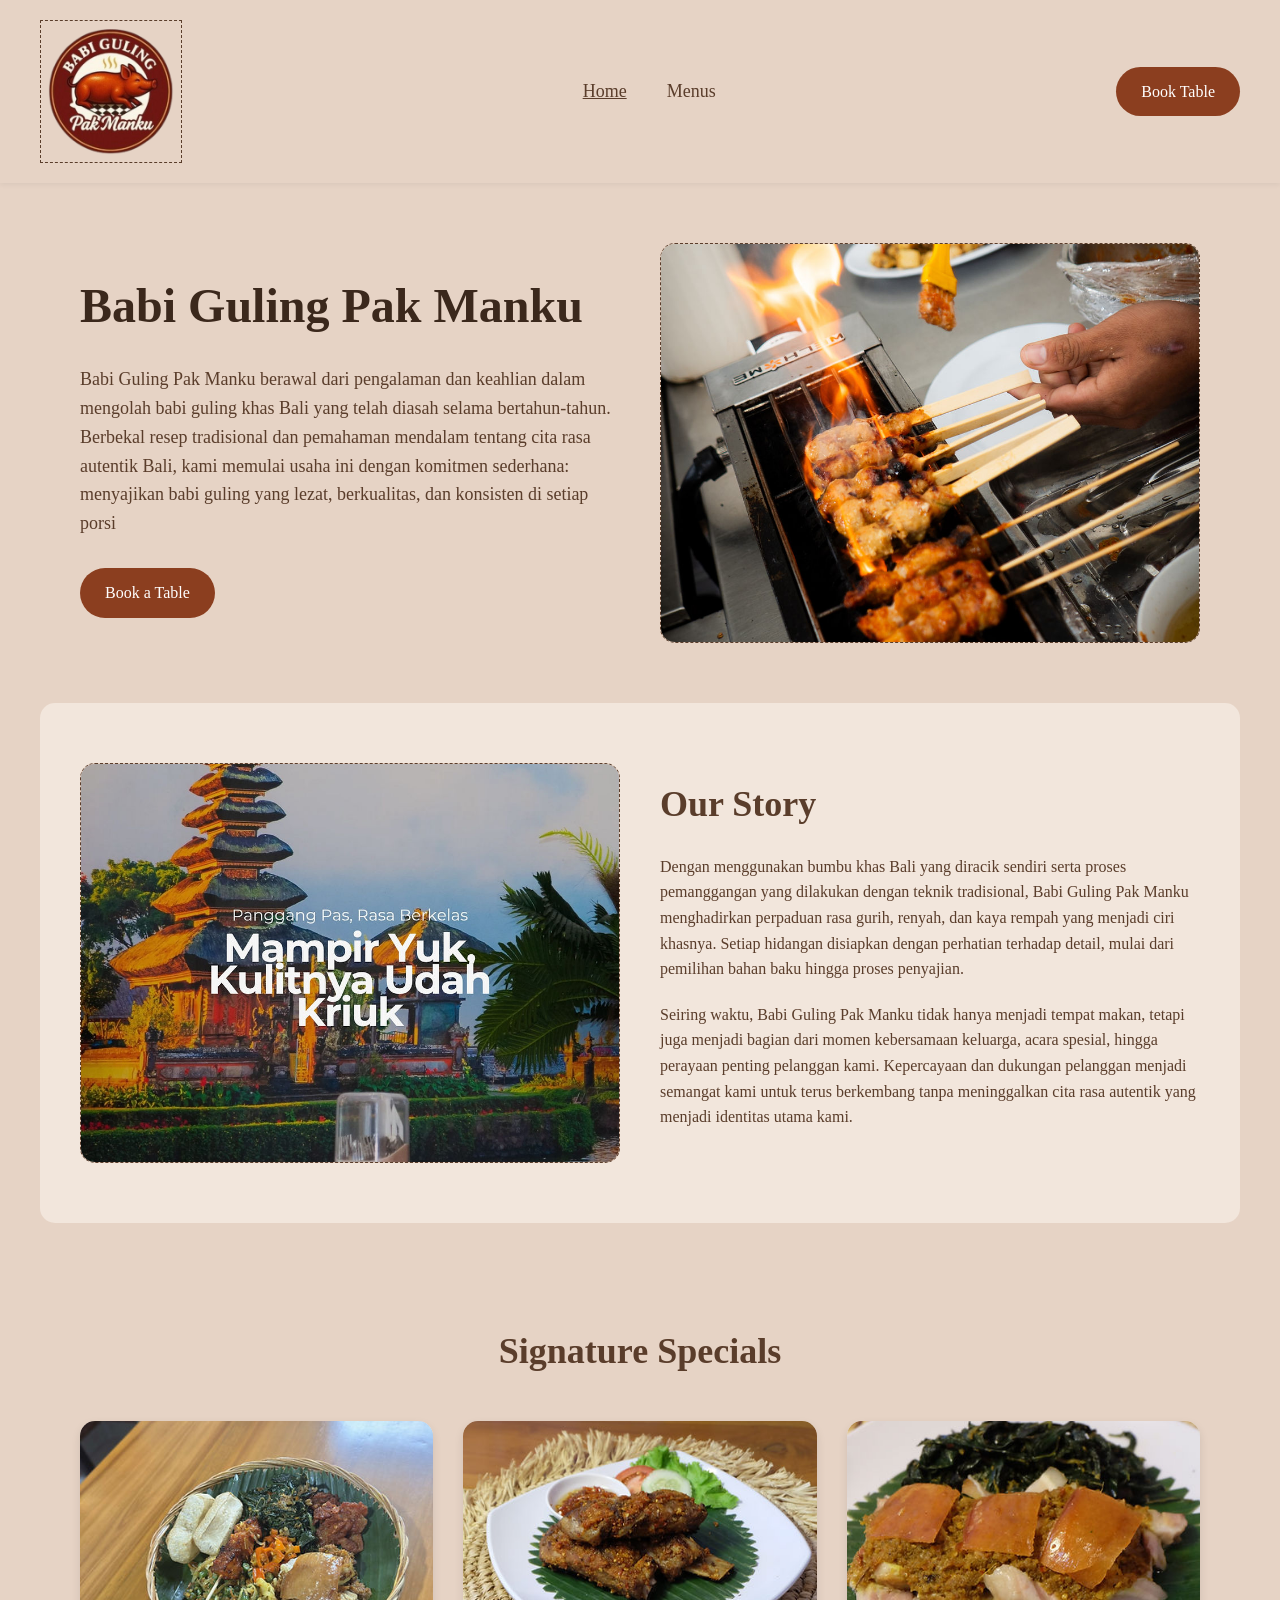
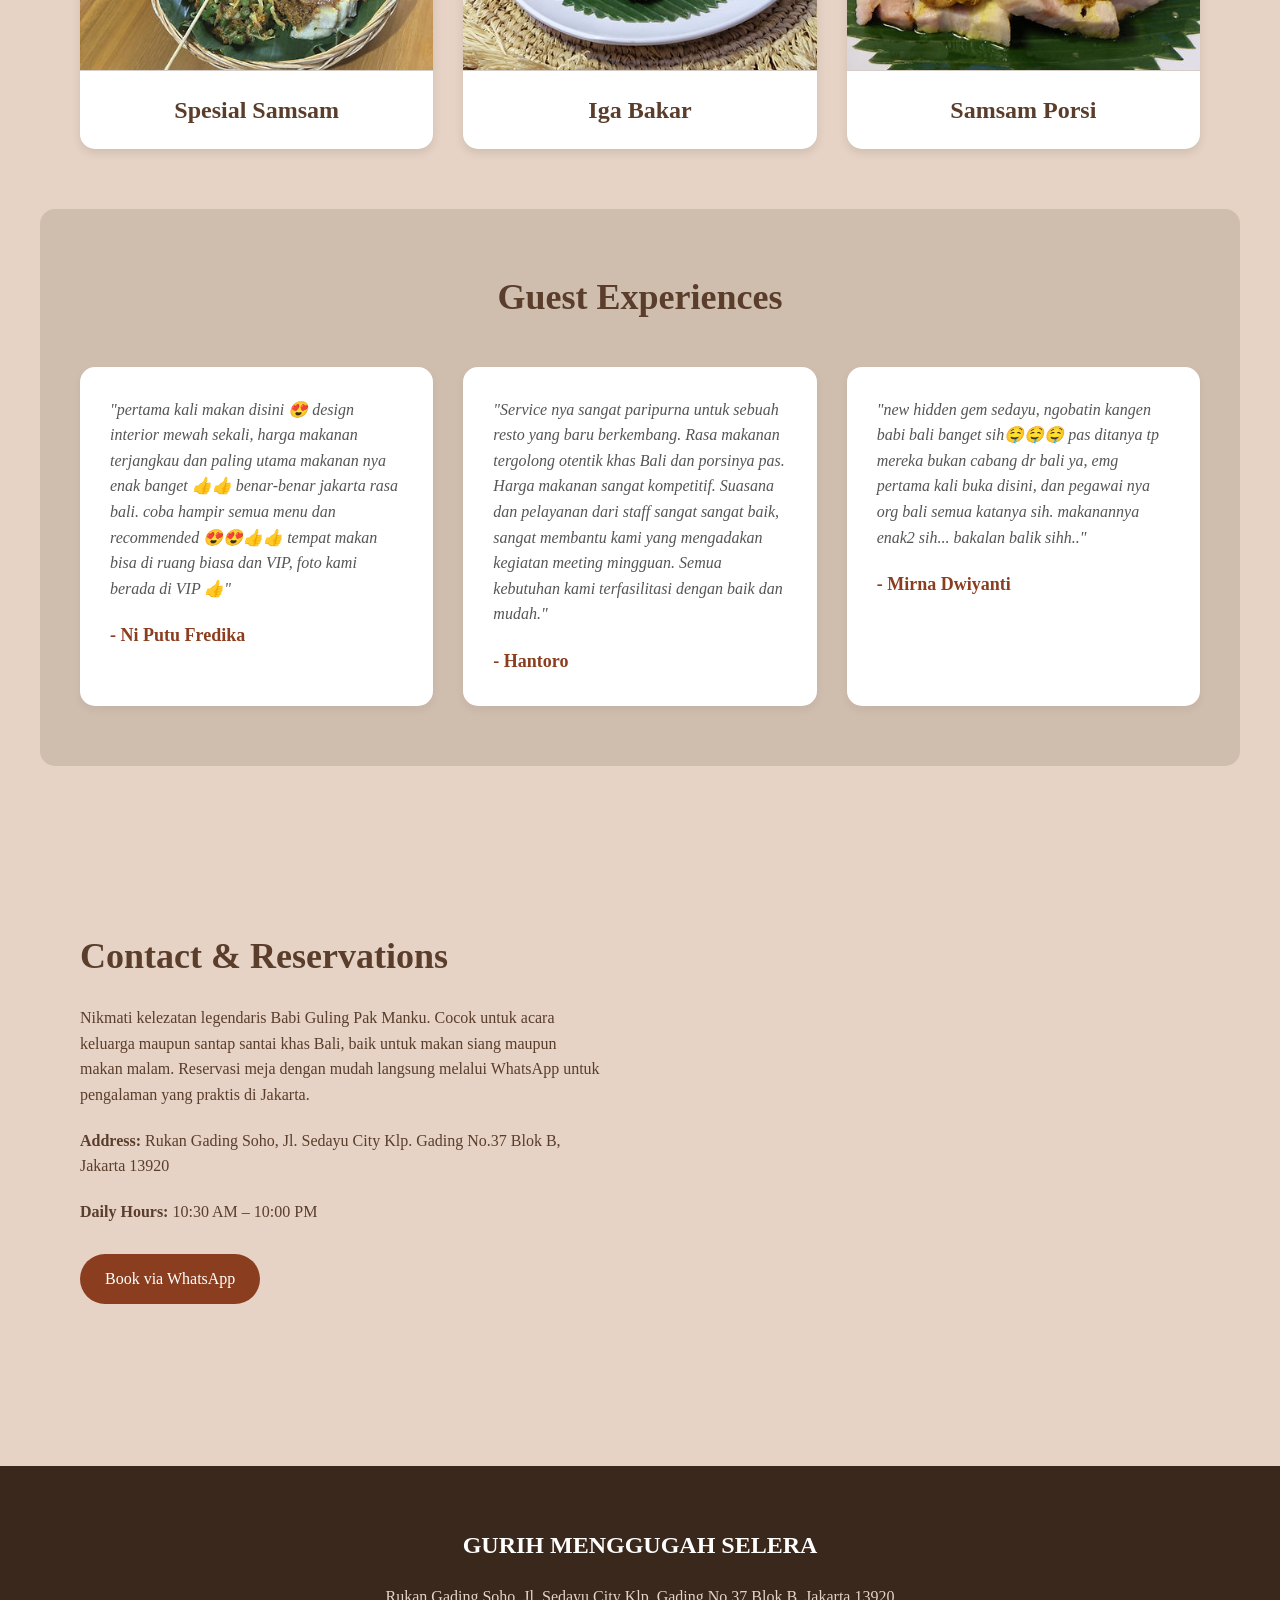
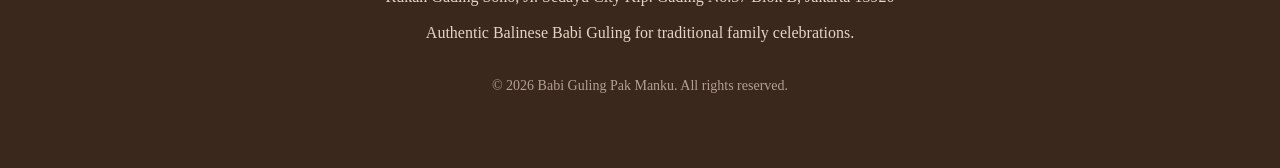
<file: index.html>
<!DOCTYPE html>
<html lang="en">

<head>
  <meta charset="UTF-8">
  <meta name="viewport" content="width=device-width, initial-scale=1.0">
  <title>Babi Guling Pak Manku</title>
  <link rel="stylesheet" href="index.css">
</head>

<body>

  <nav class="navbar">
    <div class="nav-container">
      <div class="logo">
        <img src="./assets/img/logo-bb.png" alt="Logo"
          style="background-color: transparent; width: 142px; height: 143px; object-fit: contain; object-position: center center;">
      </div>
      <ul class="nav-menu">
        <li><a href="index.html" class="active">Home</a></li>
        <li><a href="menus.html">Menus</a></li>
      </ul>
      <div class="nav-btn">
        <a href="https://api.whatsapp.com/send?phone=6282313356805" class="btn">Book Table</a>
      </div>
      <div class="hamburger">
        <span class="bar"></span>
        <span class="bar"></span>
        <span class="bar"></span>
      </div>
    </div>
  </nav>

  <header class="hero">
    <div class="hero-content">
      <h1>Babi Guling Pak Manku</h1>
      <p>Babi Guling Pak Manku berawal dari pengalaman dan keahlian dalam mengolah babi guling khas Bali yang telah
        diasah selama bertahun-tahun. Berbekal resep tradisional dan pemahaman mendalam tentang cita rasa autentik Bali,
        kami memulai usaha ini dengan komitmen sederhana: menyajikan babi guling yang lezat, berkualitas, dan konsisten
        di setiap porsi</p>
      <a href="https://api.whatsapp.com/send?phone=6282313356805" class="btn">Book a Table</a>
    </div>
    <div class="hero-image">
      <img src="./assets/img/HOME-1.jpg" alt="Babi Guling Pak Manku">
    </div>
  </header>

  <section class="our-story">
    <div class="story-image">
      <img src="./assets/img/HOME-2.jpg" alt="Our Story">
    </div>
    <div class="story-content">
      <h2>Our Story</h2>
      <p>Dengan menggunakan bumbu khas Bali yang diracik sendiri serta proses pemanggangan yang dilakukan dengan teknik
        tradisional, Babi Guling Pak Manku menghadirkan perpaduan rasa gurih, renyah, dan kaya rempah yang menjadi ciri
        khasnya. Setiap hidangan disiapkan dengan perhatian terhadap detail, mulai dari pemilihan bahan baku hingga
        proses penyajian.</p>
      <p>Seiring waktu, Babi Guling Pak Manku tidak hanya menjadi tempat makan, tetapi juga menjadi bagian dari momen
        kebersamaan keluarga, acara spesial, hingga perayaan penting pelanggan kami. Kepercayaan dan dukungan pelanggan
        menjadi semangat kami untuk terus berkembang tanpa meninggalkan cita rasa autentik yang menjadi identitas utama
        kami.</p>
    </div>
  </section>

  <section class="signature-specials">
    <h2>Signature Specials</h2>
    <div class="specials-grid">
      <div class="special-card">
        <img src="./assets/img/Spesial SamSam.jpg" alt="Spesial Samsam">
        <h3>Spesial Samsam</h3>
      </div>
      <div class="special-card">
        <img src="./assets/img/Iga Bakar.jpg" alt="Iga Bakar">
        <h3>Iga Bakar</h3>
      </div>
      <div class="special-card">
        <img src="./assets/img/Samsam Porsi.jpg" alt="Samsam Porsi">
        <h3>Samsam Porsi</h3>
      </div>
    </div>
  </section>

  <section class="guest-experiences">
    <h2>Guest Experiences</h2>
    <div class="reviews-grid">
      <div class="review-card">
        <p>"pertama kali makan disini 😍 design interior mewah sekali, harga makanan terjangkau dan paling utama makanan
          nya enak banget 👍👍 benar-benar jakarta rasa bali. coba hampir semua menu dan recommended 😍😍👍👍 tempat
          makan bisa di ruang biasa dan VIP, foto kami berada di VIP 👍"</p>
        <h4>- Ni Putu Fredika</h4>
      </div>
      <div class="review-card">
        <p>"Service nya sangat paripurna untuk sebuah resto yang baru berkembang. Rasa makanan tergolong otentik khas
          Bali dan porsinya pas. Harga makanan sangat kompetitif. Suasana dan pelayanan dari staff sangat sangat baik,
          sangat membantu kami yang mengadakan kegiatan meeting mingguan. Semua kebutuhan kami terfasilitasi dengan baik
          dan mudah."</p>
        <h4>- Hantoro</h4>
      </div>
      <div class="review-card">
        <p>"new hidden gem sedayu, ngobatin kangen babi bali banget sih🤤🤤🤤 pas ditanya tp mereka bukan cabang dr bali
          ya, emg pertama kali buka disini, dan pegawai nya org bali semua katanya sih. makanannya enak2 sih... bakalan
          balik sihh.."</p>
        <h4>- Mirna Dwiyanti</h4>
      </div>
    </div>
  </section>

  <section class="contact">
    <div class="contact-content">
      <h2>Contact & Reservations</h2>
      <p>Nikmati kelezatan legendaris Babi Guling Pak Manku. Cocok untuk acara keluarga maupun santap santai khas Bali,
        baik untuk makan siang maupun makan malam. Reservasi meja dengan mudah langsung melalui WhatsApp untuk
        pengalaman yang praktis di Jakarta.</p>
      <p><strong>Address:</strong> Rukan Gading Soho, Jl. Sedayu City Klp. Gading No.37 Blok B, Jakarta 13920</p>
      <p><strong>Daily Hours:</strong> 10:30 AM – 10:00 PM</p>
      <a href="https://api.whatsapp.com/send?phone=6282313356805" class="btn">Book via WhatsApp</a>
    </div>
<div class="map-container">
  <iframe
    src="https://www.google.com/maps/embed?pb=!1m18!1m12!1m3!1d3966.766181655831!2d106.92733080000001!3d-6.162061199999999!2m3!1f0!2f0!3f0!3m2!1i1024!2i768!4f13.1!3m3!1m2!1s0x2e698b007663be0d%3A0xa1c3a72c88d2cd21!2sBabi%20Guling%20Pak%20Manku!5e0!3m2!1sen!2sid!4v1776432315197!5m2!1sen!2sid"
    width="100%"
    height="400"
    style="border:0;"
    allowfullscreen=""
    loading="lazy"
    referrerpolicy="no-referrer-when-downgrade">
  </iframe>
</div>
  </section>

  <footer class="footer">
    <div class="footer-container">
      <h2>GURIH MENGGUGAH SELERA</h2>
      <p>Rukan Gading Soho, Jl. Sedayu City Klp. Gading No.37 Blok B, Jakarta 13920</p>
      <p>Authentic Balinese Babi Guling for traditional family celebrations.</p>
      <p class="copyright">&copy; 2026 Babi Guling Pak Manku. All rights reserved.</p>
    </div>
  </footer>

  <script>
    const hamburger = document.querySelector(".hamburger");
    const navMenu = document.querySelector(".nav-menu");

    hamburger.addEventListener("click", () => {
      hamburger.classList.toggle("active");
      navMenu.classList.toggle("active");
    });

    document.querySelectorAll(".nav-menu li a").forEach(n => n.addEventListener("click", () => {
      hamburger.classList.remove("active");
      navMenu.classList.remove("active");
    }));
  </script>
</body>

</html>
</file>
<file: index.css>
* {
  margin: 0;
  padding: 0;
  box-sizing: border-box;
  font-family: serif;
}

body {
  background-color: #e6d3c5; /* soft beige like your design */
  color: #5a3d2b;
  line-height: 1.6;
}

img {
  max-width: 100%;
  display: block;
}

/* Navbar */
.navbar {
  width: 100%;
  padding: 20px 40px;
  background-color: #e6d3c5;
  position: sticky;
  top: 0;
  z-index: 1000;
  box-shadow: 0 2px 5px rgba(0,0,0,0.05);
}

.nav-container {
  display: flex;
  align-items: center;
  justify-content: space-between;
  max-width: 1200px;
  margin: 0 auto;
}

/* Changed back to transparent or keeping structure but empty src won't show anything unless we give it size */
.logo img {
  width: 100px;
  height: 50px; /* Placeholder visualization when empty */
  border: 1px dashed #5a3d2b;
}

.nav-menu {
  list-style: none;
  display: flex;
  gap: 40px;
}

.nav-menu li a {
  text-decoration: none;
  color: #5a3d2b;
  font-size: 18px;
  transition: 0.3s;
}

.nav-menu li a:hover,
.nav-menu li a.active {
  text-decoration: underline;
}

.btn {
  background-color: #8b3e1f;
  color: white;
  padding: 12px 25px;
  border-radius: 25px;
  text-decoration: none;
  font-size: 16px;
  transition: 0.3s;
  display: inline-block;
}

.btn:hover {
  background-color: #6f2f16;
}

/* General Section Styling */
section {
  padding: 60px 40px;
  max-width: 1200px;
  margin: 0 auto;
}

/* Hero Section */
.hero {
  display: flex;
  align-items: center;
  justify-content: space-between;
  padding: 60px 40px;
  max-width: 1200px;
  margin: 0 auto;
  gap: 40px;
}

.hero-content {
  flex: 1;
}

.hero-content h1 {
  font-size: 48px;
  margin-bottom: 20px;
  color: #3b281c;
}

.hero-content p {
  font-size: 18px;
  margin-bottom: 30px;
}

.hero-image {
  flex: 1;
}

.hero-image img {
  width: 100%;
  height: 400px;
  border-radius: 15px;
  border: 1px dashed #5a3d2b;
  object-fit: cover;
  background-color: #e2cbbb; /* Give color if no src */
}

/* Our Story */
.our-story {
  display: flex;
  align-items: center;
  gap: 40px;
  background-color: #f2e6dc;
  border-radius: 15px;
  margin-bottom: 40px;
}

.story-image {
  flex: 1;
}

.story-image img {
  width: 100%;
  height: 400px;
  border-radius: 15px;
  border: 1px dashed #5a3d2b;
  object-fit: cover;
  background-color: #e2cbbb; /* Give color if no src */
}

.story-content {
  flex: 1;
}

.story-content h2 {
  font-size: 36px;
  margin-bottom: 20px;
}

.story-content p {
  margin-bottom: 20px;
  font-size: 16px;
}

/* Signature Specials */
.signature-specials {
  text-align: center;
}

.signature-specials h2 {
  font-size: 36px;
  margin-bottom: 40px;
}

.specials-grid {
  display: grid;
  grid-template-columns: repeat(auto-fit, minmax(300px, 1fr));
  gap: 30px;
}

.special-card {
  background-color: #fff;
  border-radius: 15px;
  overflow: hidden;
  box-shadow: 0 4px 10px rgba(0,0,0,0.1);
}

.special-card img {
  width: 100%;
  height: 250px;
  border-bottom: 1px dashed #cecece;
  object-fit: cover;
  background-color: #e2cbbb; /* Give color if no src */
}

.special-card h3 {
  padding: 20px;
  font-size: 24px;
}

/* Guest Experiences */
.guest-experiences {
  background-color: #cfbdae;
  border-radius: 15px;
  text-align: center;
  margin-bottom: 40px;
}

.guest-experiences h2 {
  font-size: 36px;
  margin-bottom: 40px;
}

.reviews-grid {
  display: grid;
  grid-template-columns: repeat(auto-fit, minmax(300px, 1fr));
  gap: 30px;
}

.review-card {
  background-color: #fff;
  padding: 30px;
  border-radius: 15px;
  text-align: left;
  box-shadow: 0 4px 10px rgba(0,0,0,0.05);
}

.review-card p {
  font-style: italic;
  margin-bottom: 20px;
  color: #555;
}

.review-card h4 {
  color: #8b3e1f;
  font-size: 18px;
}

/* Contact */
.contact {
  display: flex;
  align-items: center;
  gap: 40px;
}

.contact-content {
  flex: 1;
}

.contact-content h2 {
  font-size: 36px;
  margin-bottom: 20px;
}

.contact-content p {
  margin-bottom: 20px;
}

.contact-content .btn {
  margin-top: 10px;
}

.contact-image {
  flex: 1;
}

.contact-image img {
  width: 100%;
  height: 400px;
  border-radius: 15px;
  border: 1px dashed #5a3d2b;
  object-fit: cover;
  background-color: #e2cbbb; /* Give color if no src */
}

/* Page Header (Menus) */
.page-header {
  text-align: center;
  padding: 60px 40px 20px;
}

.page-header h1 {
  font-size: 48px;
  color: #3b281c;
}

/* Menus */
.menu-section {
  max-width: 1200px;
  margin: 0 auto;
  padding: 40px;
}

.menu-section h2 {
  text-align: center;
  font-size: 36px;
  margin-bottom: 40px;
}

.menu-grid {
  display: grid;
  grid-template-columns: repeat(auto-fit, minmax(250px, 1fr));
  gap: 30px;
}

.menu-item {
  background-color: #fff;
  border-radius: 15px;
  overflow: hidden;
  box-shadow: 0 4px 10px rgba(0,0,0,0.1);
  display: flex;
  flex-direction: column;
}

.menu-item img {
  width: 100%;
  height: 200px;
  border-bottom: 1px dashed #cecece;
  object-fit: cover;
  background-color: #e2cbbb; /* Give color if no src */
}

.menu-details {
  padding: 20px;
  text-align: center;
  flex-grow: 1;
  display: flex;
  flex-direction: column;
  justify-content: center;
}

.menu-details h3 {
  font-size: 20px;
  margin-bottom: 10px;
}

.menu-details .price {
  font-size: 18px;
  color: #8b3e1f;
  font-weight: bold;
}

/* Footer */
.footer {
  background-color: #3b281c;
  color: #e6d3c5;
  text-align: center;
  padding: 60px 40px;
  margin-top: 40px;
}

.footer h2 {
  font-size: 24px;
  margin-bottom: 20px;
  color: #fff;
}

.footer p {
  margin-bottom: 10px;
}

.footer .copyright {
  margin-top: 30px;
  font-size: 14px;
  opacity: 0.7;
}

/* Animations */
.fade-in {
  opacity: 0;
  transform: translateY(30px);
  transition: opacity 0.6s ease-out, transform 0.6s ease-out;
}

.fade-in.appear {
  opacity: 1;
  transform: translateY(0);
}

/* Hamburger Menu */
.hamburger {
  display: none;
  cursor: pointer;
  flex-direction: column;
  gap: 5px;
  z-index: 1001;
}

.hamburger .bar {
  width: 25px;
  height: 3px;
  background-color: #5a3d2b;
  transition: all 0.3s ease-in-out;
  border-radius: 3px;
}

/* Map */
iframe {
  width: 100%;
  height: 100%;
  border: 2px solid black;
}

.map-container {
  width: 50%;
  height: 500px;
}

/* Responsive */
/* Responsive - Tablet */
@media (max-width: 1024px) {
  .hero, .our-story, .contact {
    gap: 30px;
    padding: 40px 20px;
  }

  .hero-content h1, .page-header h1 {
    font-size: 40px;
  }

  .story-content h2, .contact-content h2, .signature-specials h2, .guest-experiences h2 {
    font-size: 32px;
  }

  .map-container {
    height: 400px;
  }
}

/* Responsive - Mobile */
@media (max-width: 768px) {
  .hero, .our-story, .contact {
    flex-direction: column;
    padding: 30px 20px;
  }

  .hamburger {
    display: flex;
  }

  .nav-container {
    padding: 0;
  }
  
  .nav-menu {
    position: absolute;
    top: 100%;
    left: -100%;
    width: 100%;
    background-color: #e6d3c5;
    flex-direction: column;
    text-align: center;
    transition: 0.3s ease-in-out;
    box-shadow: 0 10px 10px rgba(0,0,0,0.1);
    padding: 20px 0;
    gap: 20px;
    z-index: 1000;
  }

  .nav-menu.active {
    left: 0;
  }

  .nav-menu li a {
    font-size: 20px;
  }

  .nav-btn {
    display: none; /* Hide standard button in header */
  }

  .hamburger.active .bar:nth-child(1) {
    transform: translateY(8px) rotate(45deg);
  }
  .hamburger.active .bar:nth-child(2) {
    opacity: 0;
  }
  .hamburger.active .bar:nth-child(3) {
    transform: translateY(-8px) rotate(-45deg);
  }

  .hero-content h1 {
    font-size: 32px;
  }
  
  .page-header h1 {
    font-size: 32px;
  }

  .hero-image img, .story-image img {
    height: 300px;
  }

  .map-container {
    width: 100%;
    height: 300px;
  }

  .menu-grid, .specials-grid, .reviews-grid {
    grid-template-columns: 1fr;
  }
}

/* Responsive - Small Mobile */
@media (max-width: 480px) {
  .hero-content h1, .page-header h1 {
    font-size: 28px;
  }

  .story-content h2, .contact-content h2, .signature-specials h2, .guest-experiences h2, .menu-section h2 {
    font-size: 26px;
  }
  
  .hero-content p, .story-content p, .contact-content p {
    font-size: 16px;
  }
  
  .hero-image img, .story-image img {
    height: 250px;
  }
  
  .map-container {
    height: 250px;
  }
}
</file>
